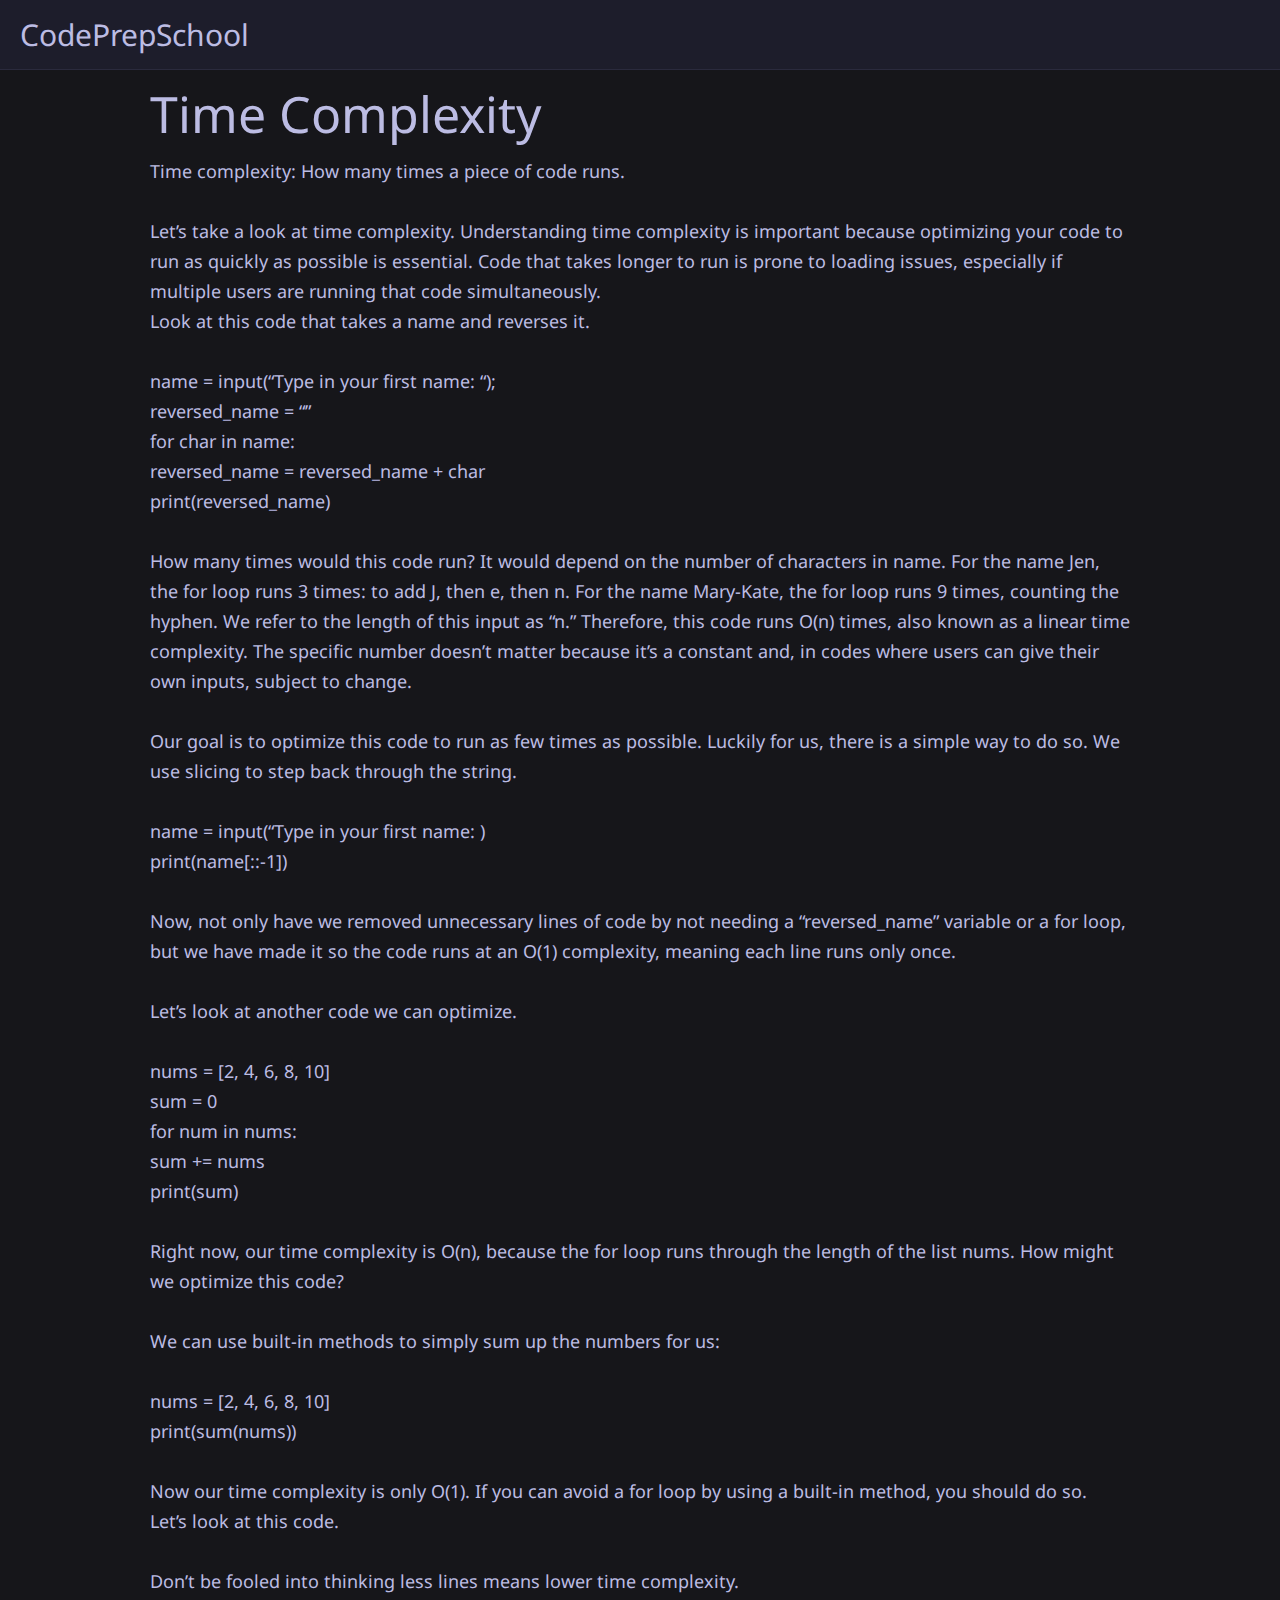
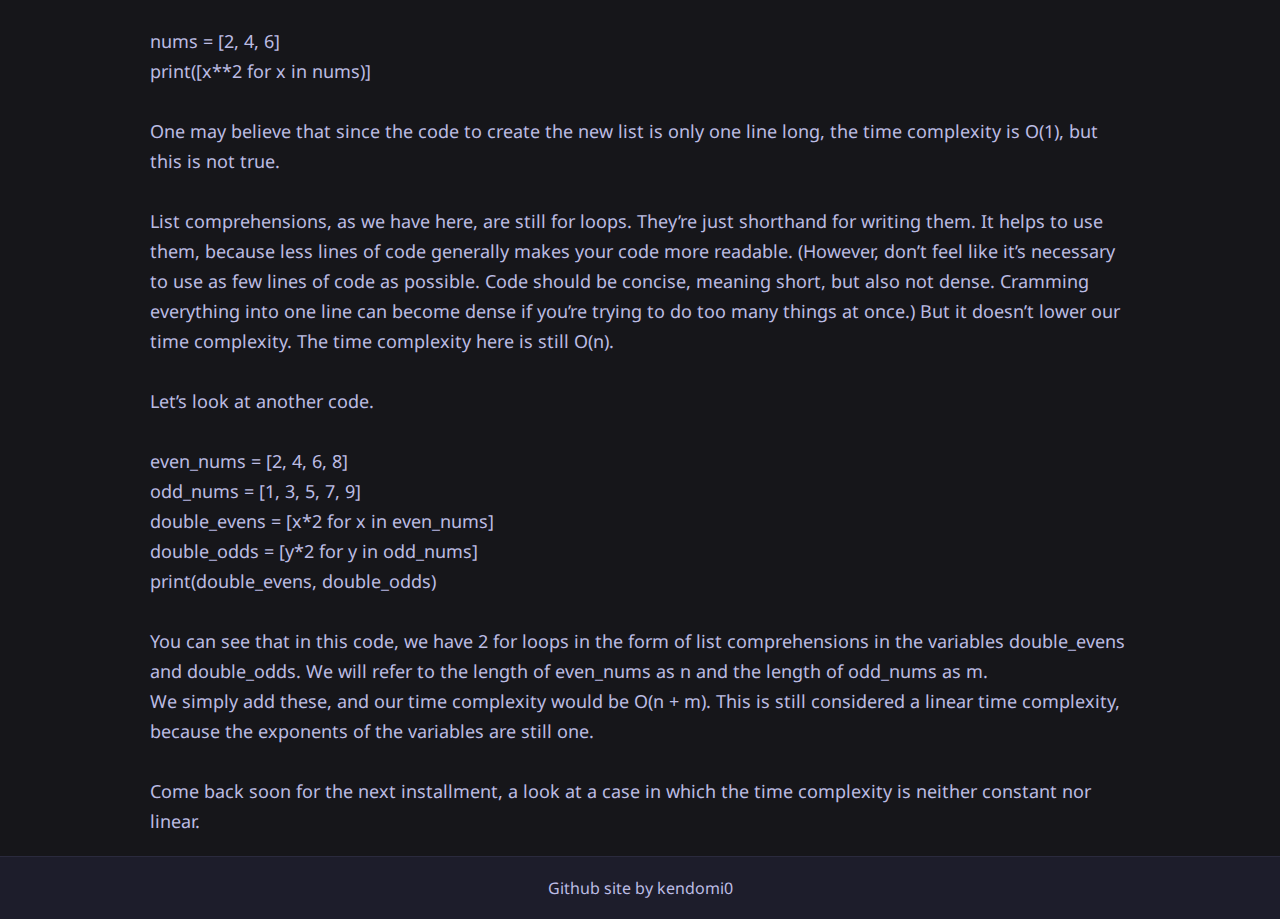
<file: time-complexity.html>
<!DOCTYPE html>
<html lang="en">
<head>
    <meta charset="UTF-8">
    <meta name="viewport" content="width=device-width, initial-scale=1.0">
    <title>CodePrepSchool</title>
    <link rel="preconnect" href="https://fonts.googleapis.com">
    <link rel="preconnect" href="https://fonts.gstatic.com" crossorigin>
    <link href="https://fonts.googleapis.com/css2?family=Noto+Sans:ital,wght@0,100..900;1,100..900&display=swap" rel="stylesheet">
    <link rel="stylesheet" href="styles.css">
</head>
<body>
    <header>
        <a href="index.html" class="title">CodePrepSchool</a>
        <nav class="nav-links">
            <a href="time-complexity.html" class="nav-item">
                Time Complexity
            </a>
            <a href="insertion-sort.html" class="nav-item">
                Insertion Sort
            </a>
        </nav>
        </header>
    <main>
        <div class="content-container">
            <div class="page-title">
                Time Complexity
            </div>
            <div class="page-body">
                Time complexity: How many times a piece of code runs.<br><br>
                Let&rsquo;s take a look at time complexity. Understanding time complexity is important because optimizing your code to run as quickly as possible is essential. Code that takes longer to run is prone to loading issues, especially if multiple users are running that code simultaneously.<br>
                Look at this code that takes a name and reverses it.<br><br>
                name = input(&ldquo;Type in your first name: &ldquo;);<br>
                reversed_name = &ldquo;&rdquo;<br>
                for char in name:<br>
                reversed_name = reversed_name + char<br>
                print(reversed_name)<br><br>
                How many times would this code run? It would depend on the number of characters in name. For the name Jen, the for loop runs 3 times: to add J, then e, then n. For the name Mary-Kate, the for loop runs 9 times, counting the hyphen. We refer to the length of this input as &ldquo;n.&rdquo; Therefore, this code runs O(n) times, also known as a linear time complexity. The specific number doesn&rsquo;t matter because it&rsquo;s a constant and, in codes where users can give their own inputs, subject to change. <br><br>
                Our goal is to optimize this code to run as few times as possible. Luckily for us, there is a simple way to do so. We use slicing to step back through the string.<br><br>
                name = input(&ldquo;Type in your first name: )<br>
                print(name[::-1])<br><br>
                Now, not only have we removed unnecessary lines of code by not needing a &ldquo;reversed_name&rdquo; variable or a for loop, but we have made it so the code runs at an O(1) complexity, meaning each line runs only once.<br><br>
                Let&rsquo;s look at another code we can optimize.<br><br>
                nums = [2, 4, 6, 8, 10]<br>
                sum = 0<br>
                for num in nums:<br>
                sum += nums<br>
                print(sum)<br><br>
                Right now, our time complexity is O(n), because the for loop runs through the length of the list nums. How might we optimize this code?<br><br>
                We can use built-in methods to simply sum up the numbers for us:<br><br>
                nums = [2, 4, 6, 8, 10]<br>
                print(sum(nums))<br><br>
                Now our time complexity is only O(1). If you can avoid a for loop by using a built-in method, you should do so. <br>
                Let&rsquo;s look at this code.<br><br>
                Don&rsquo;t be fooled into thinking less lines means lower time complexity.<br><br>
                nums = [2, 4, 6]<br>
                print([x**2 for x in nums)]<br><br>
                One may believe that since the code to create the new list is only one line long, the time complexity is O(1), but this is not true. <br><br>
                List comprehensions, as we have here, are still for loops. They&rsquo;re just shorthand for writing them. It helps to use them, because less lines of code generally makes your code more readable. (However, don&rsquo;t feel like it&rsquo;s necessary to use as few lines of code as possible. Code should be concise, meaning short, but also not dense. Cramming everything into one line can become dense if you&rsquo;re trying to do too many things at once.) But it doesn&rsquo;t lower our time complexity. The time complexity here is still O(n). <br><br>
                Let&rsquo;s look at another code.<br><br>
                even_nums = [2, 4, 6, 8]<br>
                odd_nums = [1, 3, 5, 7, 9]<br>
                double_evens = [x*2 for x in even_nums]<br>
                double_odds = [y*2 for y in odd_nums]<br>
                print(double_evens, double_odds)<br><br>
                You can see that in this code, we have 2 for loops in the form of list comprehensions in the variables double_evens and double_odds. We will refer to the length of even_nums as n and the length of odd_nums as m.<br>
                We simply add these, and our time complexity would be O(n + m). This is still considered a linear time complexity, because the exponents of the variables are still one. <br><br>
                Come back soon for the next installment, a look at a case in which the time complexity is neither constant nor linear.
            </div>
        </div>
    </main>
    <footer>
        Github site by kendomi0
    </footer>
</body>
</html>
</file>
<file: styles.css>
* {
    margin: 0;
    padding: 0;
    box-sizing: border-box;
}

body {
    background-color: #16161A;
    color: #BCBCE3;
    font-family: 'Noto Sans', sans-serif;
    font-weight:400;
    min-height: 100vh;
    display: flex;
    flex-direction: column;
}

p {
    margin-bottom:2em;
}

main {
    flex: 1;
}

footer {
    background-color: #1D1D2B;
    padding: 20px;
    text-align: center;
    border-top: 1px solid #2A2A3D;
}

header {
    height:70px;
    background-color: #1D1D2B;
    display: flex;
    align-items: center;
    justify-content: space-between;
    padding: 0 20px;
    border-bottom: 1px solid #2A2A3D;
}

a {
    text-decoration: none;
}

.title {
    font-size: 30px;
    color: #BCBCE3;
}

.nav-dropdown {
    display:flex;
}

.nav-item {
    color: #BCBCE3;
    font-size: 18px;
}

.dropdown {
    position: relative;
    color: #BCBCE3;
    font-size: 18px;
    cursor: pointer;
    margin-right:30px;
}

.nav-links {
    background-color: #2e2e41;
    display: none;
    position: absolute;
    background-color: #1D1D2B;
    min-width: 180px;
    z-index: 1;
    left: 0;
    top: 103%;
    border-radius:6px;
}

.dropdown:hover .nav-links {
  display: block;
}

.nav-links a {
    color: #BCBCE3;
    padding: 10px 16px;
    display: block;
}

.nav-links a:hover {
    background-color: #2A2A3D;
    border-radius:6px;
}

.dropdown-title {
    font-size: 20px;
}

.dropdown#dropdown-algorithms .nav-links {
    min-width:150px;
}

.tagline {
    margin-top:250px;
    font-size: 90px;
    margin-left:20px;
}

.description {
    margin-left:20px;
    font-size:25px;
    margin-top:20px;
}

.page-title {
    font-size:50px;
}

.content-container {
    max-width: 1000px;
    margin: 0 auto;
    padding: 10px;
}

.page-body {
    font-size:18px;
    line-height:30px;
    margin-top:8px;
    padding-bottom:10px;
}

.message {
    margin-top:10px;
    font-weight:600;
    font-size:19px;
}

.question {
    padding-top:25px;
}

.q-title {
    font-weight:600;
}

.emphasis {
    color: #ff7b72;
    font-weight: bold;
}

.italic {
    font-style: italic;
}

code {
    border-radius:13px;
}

.new-section {
    margin-top:8em;
}

.inline-code {
    color: #1e8bf0;
    font-weight: bold;
    font-size: 20px;
}
</file>
